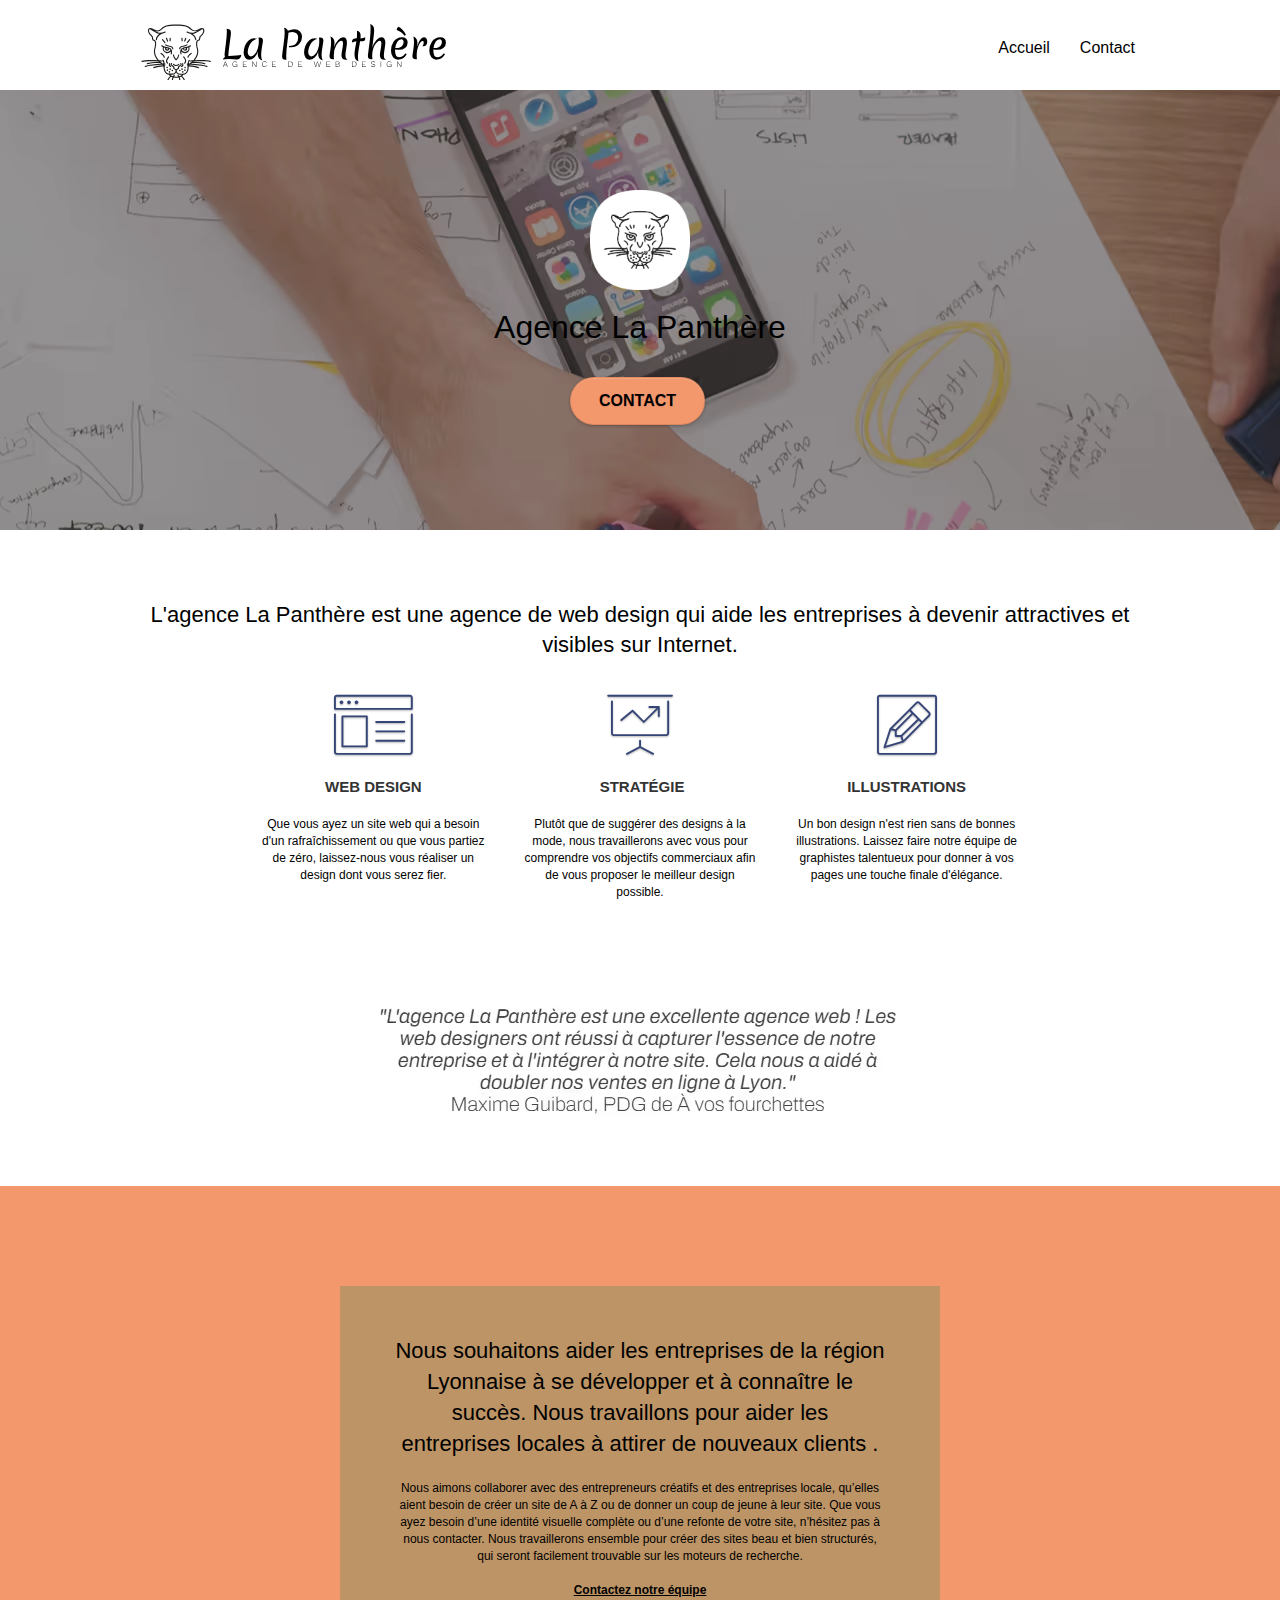
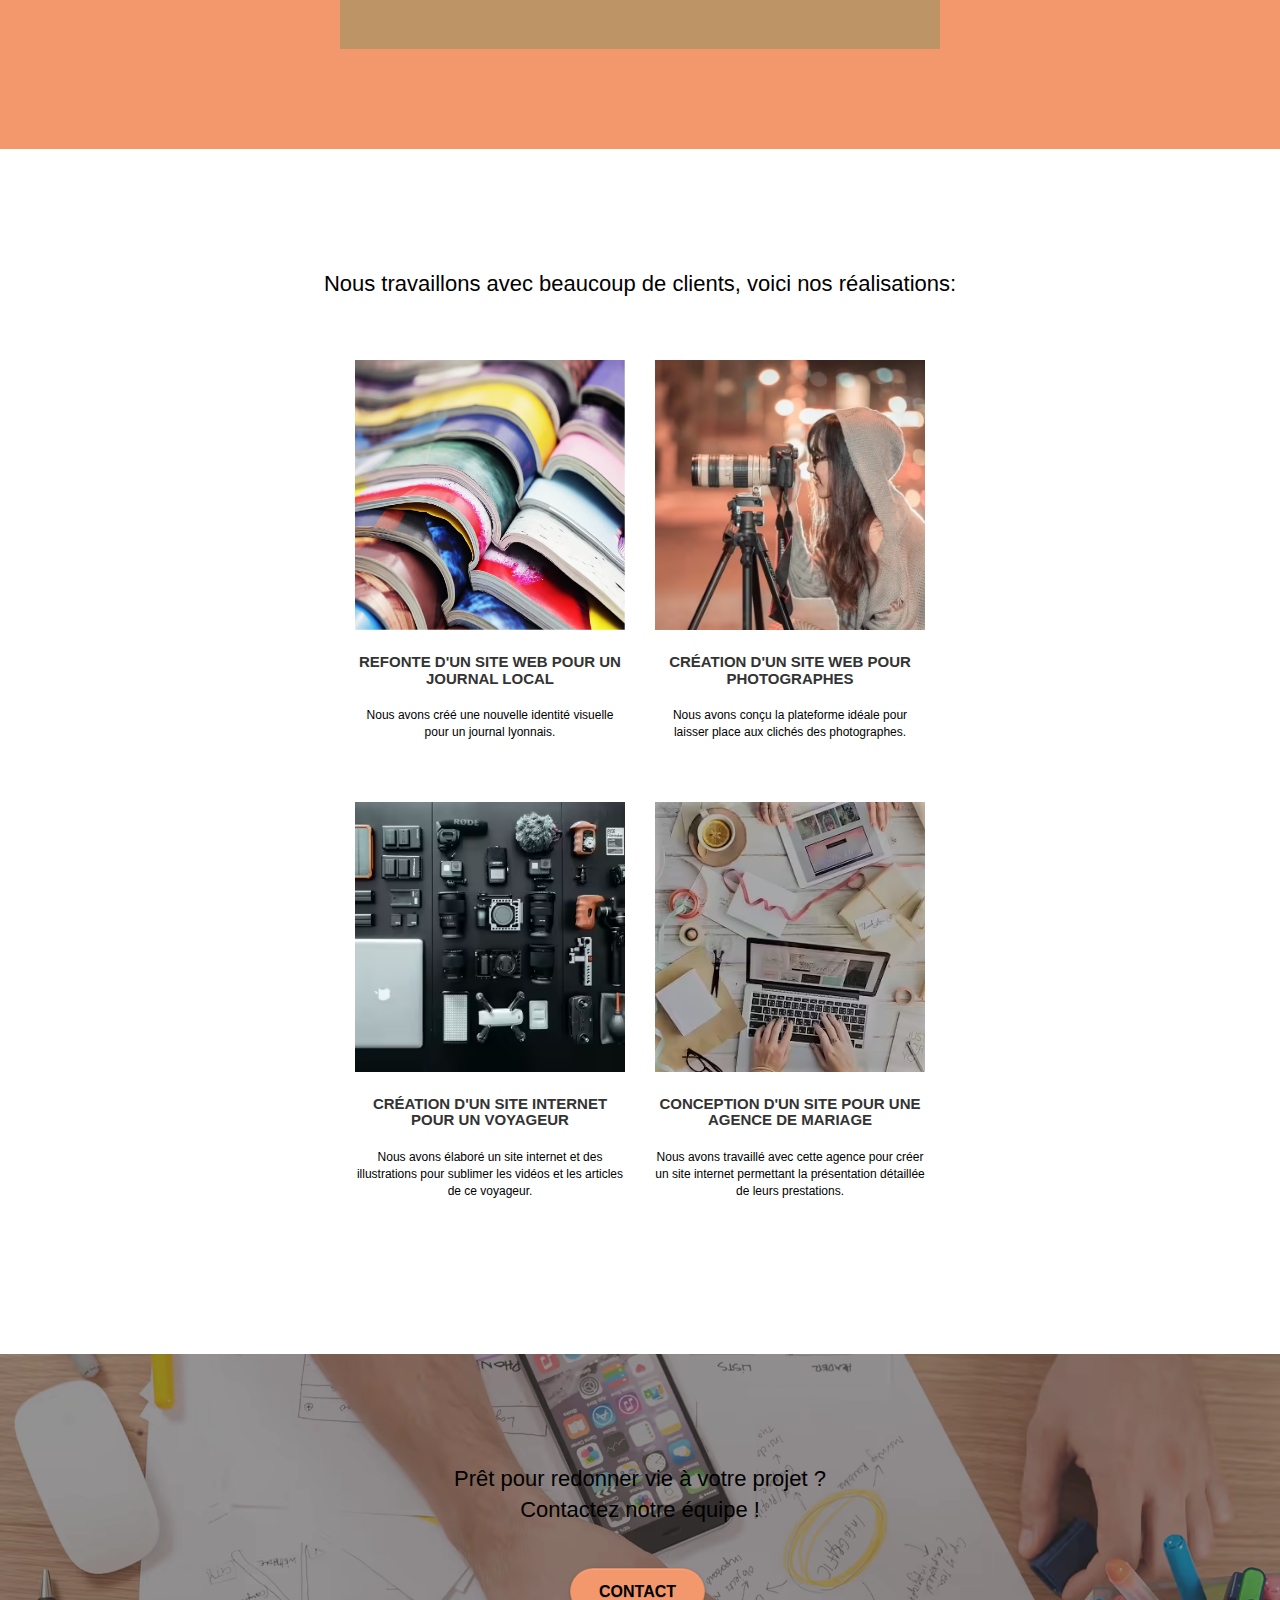
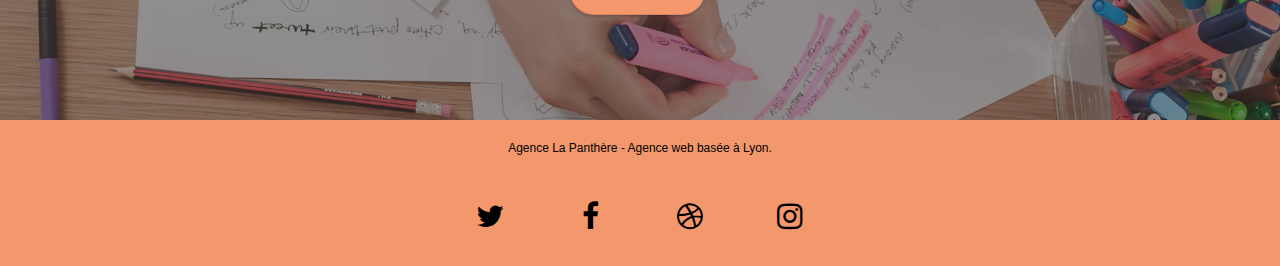
<file: index.html>
<!doctype html>
<html lang="fr">
<head>
    <meta charset="utf-8">
	<title>La Panthère | Agence de web design</title>
    <meta name="description" content="L'agence de Web Design La Panthère basée à Lyon aide les entreprises à améliorer leur visibilité sur le Net.">
	<meta name="viewport" content="width=device-width, initial-scale=1">
    <link rel="shortcut icon" type="image/png" href="favicon.avif">
	<link rel="preload" href="style.min.css" as="style" onload="this.onload=null;this.rel='stylesheet'">
	<noscript><link rel="stylesheet" href="style.min.css"></noscript>
    
	<link rel="stylesheet" type="text/css" href="./css/bootstrap.css">
	<link rel="stylesheet" type="text/css" href="./style.min.css">
	<link rel="stylesheet" type="text/css" href="./css/font-awesome.css">
	<link rel="stylesheet" type="text/css" href="./css/et-line.css">

<!-- Analytics -->
 
<!-- Analytics END -->
    
</head>
<body>
<!-- Principal conteneur -->
<div class="page-container">
    
<!-- bloc-0 -->
<div class="bloc bgc-white l-bloc " id="bloc-0">
	<div class="container bloc-sm">

		<nav class="navbar row">
			<div class="navbar-header">
				<a class="navbar-brand" href="index.html"><img src="./img/agence-la-panthere-monochrome.svg" alt="logo de l'agence de web design La Panthère"/></a>
				<button id="nav-toggle" type="button" class="ui-navbar-toggle navbar-toggle" data-toggle="collapse" data-target=".navbar-1">
					<span class="sr-only">Toggle navigation</span><span class="icon-bar"></span><span class="icon-bar"></span><span class="icon-bar"></span>
				</button>
			</div>
			<div class="collapse navbar-collapse navbar-1 special-dropdown-nav">
				<ul class="site-navigation nav navbar-nav">
					<li>
						<a href="index.html">Accueil</a>
					</li>
					<li>
					</li>
					<li>
						<a href="contact.html">Contact</a>
					</li>
				</ul>
			</div>
		</nav>
	</div>
</div>
<!-- bloc-0 END -->

<!-- bloc-1-presentation -->
<div class="bloc bgc-dark-slate-blue bg-banniere d-bloc bg-t-edge bloc-bg-texture texture-paper b-parallax" id="bloc-1-hero">
	<div class="container bloc-lg">
		<div class="row tight-width-whitespace">
			<div class="col-sm-12">
				<img src="img/logo.avif" class="center-block image-resize-mode" alt="Logo de l'agence de web design La Panthère" />
				<h1 class="text-center hero-bloc-text tc-white ">
					Agence La Panthère
				</h1>
				<div class="text-center">
					<a href="contact.html" class="btn btn-lg btn-clean btn-rd cta-hero btn-atomic-tangerine" id="cta-hero">Contact</a>
				</div>
			</div>
		</div>
	</div>
</div>
<!-- bloc-1-presentation END -->

<!-- bloc-2-services -->
<div class="bloc bgc-white l-bloc" id="bloc-2-services">
	<div class="container bloc-md">
		<div class="row">
			<div class="col-sm-12 text-center">
				<h2> L'agence La Panthère est une agence de web design qui aide les entreprises à devenir attractives et visibles sur Internet. </h2>
			</div>
		</div>
		<div class="row voffset-lg med-width-whitespace">
			<div class="col-sm-4">
				<div class="text-center">
					<span class="et-icon-browser sm-shadow icon-dark-slate-blue icons icon-lg"></span>
				</div>
				<h3 class="mg-md text-center">
					Web design
				</h3>
				<p class="text-center ">
					Que vous ayez un site web qui a besoin d'un rafraîchissement ou que vous partiez de zéro, laissez-nous vous réaliser un design dont vous serez fier.
				</p>
			</div>
			<div class="col-sm-4">
				<div class="text-center">
					<span class="et-icon-presentation sm-shadow icon-dark-slate-blue icons icon-lg"></span>
				</div>
				<h3 class="mg-md text-center">
					&nbsp;Stratégie
				</h3>
				<p class="text-center ">
					Plutôt que de suggérer des designs à la mode, nous travaillerons avec vous pour comprendre vos objectifs commerciaux afin de vous proposer le meilleur design possible.<br>
				</p>
			</div>
			<div class="col-sm-4">
				<div class="text-center">
					<span class="et-icon-edit sm-shadow icon-dark-slate-blue icons icon-lg"></span>
				</div>
				<h3 class="mg-md text-center">
					Illustrations
				</h3>
				<p class="text-center ">
					Un bon design n'est rien sans de bonnes illustrations. Laissez faire notre équipe de graphistes talentueux pour donner à vos pages une touche finale d'élégance.
				</p>
			</div>
		</div>
		<div class="row voffset-lg voffset">
			<div class="col-xs-12 col-md-8 col-md-offset-2 text-center">
				<img alt="Citation du PDG de A vos fourchettes : L'agence La Panthère est une excellente agence Web ! Les web designers ont réussi à capturer l'essence de notre entreprise et à l'intégrer à notre site. Cela nous a aidé à doubler nos ventes en ligne à Lyon." src="img/citation.avif" />

			</div>
		</div>
	</div>
</div>
<!-- bloc-2-services END -->

<!-- bloc-3-what-i-do -->
<div class="bloc tc-white bgc-atomic-tangerine bg-presentation d-bloc bloc-bg-texture texture-paper b-parallax" id="bloc-3-what-i-do">
	<div class="container bloc-lg">
		<div class="row tight-width-whitespace black-background">
			<div class="col-sm-12">
				<h2 class="mg-md text-center tc-white">
					Nous souhaitons aider les entreprises de la région Lyonnaise à se développer et à connaître le succès. Nous travaillons pour aider les entreprises locales à attirer de nouveaux clients .<br>
				</h2>
				<p class="text-center white">
					Nous aimons collaborer avec des entrepreneurs créatifs et des entreprises locale, qu’elles aient besoin de créer un site de A à Z ou de donner un coup de jeune à leur site. Que vous ayez besoin d’une identité visuelle complète ou d’une refonte de votre site, n’hésitez pas à nous contacter. Nous travaillerons ensemble pour créer des sites beau et bien structurés, qui seront facilement trouvable sur les moteurs de recherche. <br><br><a class="ltc-white bold-link" href="contact.html">Contactez notre équipe</a><br>
				</p>
			</div>
		</div>
	</div>
</div>
<!-- bloc-3-what-i-do END -->

<!-- bloc-4-portfolio -->
<div class="bloc bgc-white bg-lines-h2-bg bg-repeat l-bloc" id="bloc-4-portfolio">
	<div class="container bloc-lg">
		<div class="row">
			<div class="col-sm-12 text-center">
				<h2> Nous travaillons avec beaucoup de clients, voici nos réalisations: </h2>
			</div>
		</div>
		<div class="row tight-width-whitespace portfolio-row">
			<div class="col-sm-6">
				<a href="#"><img src="img/1.avif" alt="Refonte site web d'un journal" class="img-responsive portfolio-thumb" /></a>
				<h3 class="mg-md text-center">
					Refonte d'un site web pour un journal local
				</h3>
				<p class="text-center">
					Nous avons créé une nouvelle identité visuelle pour un journal lyonnais.
				</p>
			</div>
			<div class="col-sm-6">
				<a href="#"><img src="img/2.avif" class="img-responsive portfolio-thumb" alt="Création d'un site web pour photographes"/></a>
				<h3 class="mg-md text-center">
					Création d'un site web pour photographes
				</h3>
				<p class="text-center">
					Nous avons conçu la plateforme idéale pour laisser place aux clichés des photographes.
				</p>
			</div>
		</div>
		<div class="row tight-width-whitespace portfolio-row">
			<div class="col-sm-6">
				<a href="#"><img src="img/3.avif" class="img-responsive portfolio-thumb" alt="Création d'un site web pour voyageur"/></a>
				<h3 class="mg-md text-center">
					Création d'un site internet pour un voyageur
				</h3>
				<p class="text-center">
					Nous avons élaboré un site internet et des illustrations pour sublimer les vidéos et les articles de ce voyageur.
				</p>
			</div>
			<div class="col-sm-6">
				<a href="#"><img src="img/4.avif" class="img-responsive portfolio-thumb" alt="Création d'un site web pour agence de mariage"/></a>
				<h3 class="mg-md text-center">
					Conception d'un site pour une agence de mariage
				</h3>
				<p class="text-center">
					Nous avons travaillé avec cette agence pour créer un site internet permettant la présentation détaillée de leurs prestations.
				</p>
			</div>
		</div>
	</div>
</div>
<!-- bloc-4-portfolio END -->

<!-- bloc-5-cta -->
<div class="bloc bgc-dark-slate-blue bg-banniere d-bloc bloc-bg-texture texture-paper" id="bloc-5-cta">
	<div class="container bloc-lg">
		<div class="row">
			<h2 class="mg-md text-center tc-white">
				Prêt pour redonner vie à votre projet ?<br>Contactez notre équipe !
			</h2>
			<div class="col-sm-12 text-center">
				<a href="contact.html" class="btn btn-atomic-tangerine btn-clean btn-rd btn-lg cta-hero">Contact</a>
			</div>
		</div>
	</div>
</div>
<!-- bloc-5-cta END -->

<!-- Footer - bloc-8 -->
<div class="bloc bgc-atomic-tangerine d-bloc" id="bloc-8">
	<div class="container bloc-sm">
		<div class="row">
			<div class="col-sm-12">
				<p class="text-center white">
					Agence La Panthère - Agence web basée à Lyon.<br>
				</p>
				<div class="row row-no-gutters social">
					<div class="col-sm-3">
						<div class="text-center">
							<a class="social" href="twitter.com" aria-label="Compte Twitter"><span class="fa fa-twitter icon-md"></span></a>
						</div>
					</div>
					<div class="col-sm-3">
						<div class="text-center">
							<a class="social" href="facebook.com" aria-label="Compte Facebook"><span class="fa fa-facebook icon-md"></span></a>
						</div>
					</div>
					<div class="col-sm-3">
						<div class="text-center">
							<a class="social" href="dribbble.com" aria-label="Compte Dribbble"><span class="fa fa-dribbble icon-md"></span></a>
						</div>
					</div>
					<div class="col-sm-3">
						<div class="text-center">
							<a class="social" href="instagram.com" aria-label="Compte Instagram"><span class="fa fa-instagram icon-md"></span></a>
						</div>
					</div>
				</div>
			</div>
		</div>
	</div>
</div>
<!-- Footer - bloc-8 END -->

</div>
<!-- Principal conteneur END -->

	<script src="./js/jquery-2.1.0.js"></script>
	<script src="./js/bootstrap.js"></script>
	<script src="./js/blocs.js"></script>
	<script src="./js/jquery.touchSwipe.js" defer></script>
	<script src="./js/gmaps.js"></script>

</body>
</html>
</file>
<file: css/et-line.css>
@font-face {
    font-family: et-line;
    src: url(../fonts/et-line.eot);
    src: url(../fonts/et-line.eot?#iefix) format('embedded-opentype'), url(../fonts/et-line.woff) format('woff'), url(../fonts/et-line.ttf) format('truetype'), url(../fonts/et-line.svg#et-line) format('svg');
    font-weight: 400;
    font-style: normal
}

.et-icon-adjustments,
.et-icon-alarmclock,
.et-icon-anchor,
.et-icon-aperture,
.et-icon-attachment,
.et-icon-bargraph,
.et-icon-basket,
.et-icon-beaker,
.et-icon-bike,
.et-icon-book-open,
.et-icon-briefcase,
.et-icon-browser,
.et-icon-calendar,
.et-icon-camera,
.et-icon-caution,
.et-icon-chat,
.et-icon-circle-compass,
.et-icon-clipboard,
.et-icon-clock,
.et-icon-cloud,
.et-icon-compass,
.et-icon-desktop,
.et-icon-dial,
.et-icon-document,
.et-icon-documents,
.et-icon-download,
.et-icon-dribbble,
.et-icon-edit,
.et-icon-envelope,
.et-icon-expand,
.et-icon-facebook,
.et-icon-flag,
.et-icon-focus,
.et-icon-gears,
.et-icon-genius,
.et-icon-gift,
.et-icon-global,
.et-icon-globe,
.et-icon-googleplus,
.et-icon-grid,
.et-icon-happy,
.et-icon-hazardous,
.et-icon-heart,
.et-icon-hotairballoon,
.et-icon-hourglass,
.et-icon-key,
.et-icon-laptop,
.et-icon-layers,
.et-icon-lifesaver,
.et-icon-lightbulb,
.et-icon-linegraph,
.et-icon-linkedin,
.et-icon-lock,
.et-icon-magnifying-glass,
.et-icon-map,
.et-icon-map-pin,
.et-icon-megaphone,
.et-icon-mic,
.et-icon-mobile,
.et-icon-newspaper,
.et-icon-notebook,
.et-icon-paintbrush,
.et-icon-paperclip,
.et-icon-pencil,
.et-icon-phone,
.et-icon-picture,
.et-icon-pictures,
.et-icon-piechart,
.et-icon-presentation,
.et-icon-pricetags,
.et-icon-printer,
.et-icon-profile-female,
.et-icon-profile-male,
.et-icon-puzzle,
.et-icon-quote,
.et-icon-recycle,
.et-icon-refresh,
.et-icon-ribbon,
.et-icon-rss,
.et-icon-sad,
.et-icon-scissors,
.et-icon-scope,
.et-icon-search,
.et-icon-shield,
.et-icon-speedometer,
.et-icon-strategy,
.et-icon-streetsign,
.et-icon-tablet,
.et-icon-target,
.et-icon-telescope,
.et-icon-toolbox,
.et-icon-tools,
.et-icon-tools-2,
.et-icon-trophy,
.et-icon-tumblr,
.et-icon-twitter,
.et-icon-upload,
.et-icon-video,
.et-icon-wallet,
.et-icon-wine {
    font-family: et-line;
    speak: none;
    font-style: normal;
    font-weight: 400;
    font-variant: normal;
    text-transform: none;
    line-height: 1;
    -webkit-font-smoothing: antialiased;
    -moz-osx-font-smoothing: grayscale;
    display: inline-block
}

.et-icon-mobile:before {
    content: "\e000"
}

.et-icon-laptop:before {
    content: "\e001"
}

.et-icon-desktop:before {
    content: "\e002"
}

.et-icon-tablet:before {
    content: "\e003"
}

.et-icon-phone:before {
    content: "\e004"
}

.et-icon-document:before {
    content: "\e005"
}

.et-icon-documents:before {
    content: "\e006"
}

.et-icon-search:before {
    content: "\e007"
}

.et-icon-clipboard:before {
    content: "\e008"
}

.et-icon-newspaper:before {
    content: "\e009"
}

.et-icon-notebook:before {
    content: "\e00a"
}

.et-icon-book-open:before {
    content: "\e00b"
}

.et-icon-browser:before {
    content: "\e00c"
}

.et-icon-calendar:before {
    content: "\e00d"
}

.et-icon-presentation:before {
    content: "\e00e"
}

.et-icon-picture:before {
    content: "\e00f"
}

.et-icon-pictures:before {
    content: "\e010"
}

.et-icon-video:before {
    content: "\e011"
}

.et-icon-camera:before {
    content: "\e012"
}

.et-icon-printer:before {
    content: "\e013"
}

.et-icon-toolbox:before {
    content: "\e014"
}

.et-icon-briefcase:before {
    content: "\e015"
}

.et-icon-wallet:before {
    content: "\e016"
}

.et-icon-gift:before {
    content: "\e017"
}

.et-icon-bargraph:before {
    content: "\e018"
}

.et-icon-grid:before {
    content: "\e019"
}

.et-icon-expand:before {
    content: "\e01a"
}

.et-icon-focus:before {
    content: "\e01b"
}

.et-icon-edit:before {
    content: "\e01c"
}

.et-icon-adjustments:before {
    content: "\e01d"
}

.et-icon-ribbon:before {
    content: "\e01e"
}

.et-icon-hourglass:before {
    content: "\e01f"
}

.et-icon-lock:before {
    content: "\e020"
}

.et-icon-megaphone:before {
    content: "\e021"
}

.et-icon-shield:before {
    content: "\e022"
}

.et-icon-trophy:before {
    content: "\e023"
}

.et-icon-flag:before {
    content: "\e024"
}

.et-icon-map:before {
    content: "\e025"
}

.et-icon-puzzle:before {
    content: "\e026"
}

.et-icon-basket:before {
    content: "\e027"
}

.et-icon-envelope:before {
    content: "\e028"
}

.et-icon-streetsign:before {
    content: "\e029"
}

.et-icon-telescope:before {
    content: "\e02a"
}

.et-icon-gears:before {
    content: "\e02b"
}

.et-icon-key:before {
    content: "\e02c"
}

.et-icon-paperclip:before {
    content: "\e02d"
}

.et-icon-attachment:before {
    content: "\e02e"
}

.et-icon-pricetags:before {
    content: "\e02f"
}

.et-icon-lightbulb:before {
    content: "\e030"
}

.et-icon-layers:before {
    content: "\e031"
}

.et-icon-pencil:before {
    content: "\e032"
}

.et-icon-tools:before {
    content: "\e033"
}

.et-icon-tools-2:before {
    content: "\e034"
}

.et-icon-scissors:before {
    content: "\e035"
}

.et-icon-paintbrush:before {
    content: "\e036"
}

.et-icon-magnifying-glass:before {
    content: "\e037"
}

.et-icon-circle-compass:before {
    content: "\e038"
}

.et-icon-linegraph:before {
    content: "\e039"
}

.et-icon-mic:before {
    content: "\e03a"
}

.et-icon-strategy:before {
    content: "\e03b"
}

.et-icon-beaker:before {
    content: "\e03c"
}

.et-icon-caution:before {
    content: "\e03d"
}

.et-icon-recycle:before {
    content: "\e03e"
}

.et-icon-anchor:before {
    content: "\e03f"
}

.et-icon-profile-male:before {
    content: "\e040"
}

.et-icon-profile-female:before {
    content: "\e041"
}

.et-icon-bike:before {
    content: "\e042"
}

.et-icon-wine:before {
    content: "\e043"
}

.et-icon-hotairballoon:before {
    content: "\e044"
}

.et-icon-globe:before {
    content: "\e045"
}

.et-icon-genius:before {
    content: "\e046"
}

.et-icon-map-pin:before {
    content: "\e047"
}

.et-icon-dial:before {
    content: "\e048"
}

.et-icon-chat:before {
    content: "\e049"
}

.et-icon-heart:before {
    content: "\e04a"
}

.et-icon-cloud:before {
    content: "\e04b"
}

.et-icon-upload:before {
    content: "\e04c"
}

.et-icon-download:before {
    content: "\e04d"
}

.et-icon-target:before {
    content: "\e04e"
}

.et-icon-hazardous:before {
    content: "\e04f"
}

.et-icon-piechart:before {
    content: "\e050"
}

.et-icon-speedometer:before {
    content: "\e051"
}

.et-icon-global:before {
    content: "\e052"
}

.et-icon-compass:before {
    content: "\e053"
}

.et-icon-lifesaver:before {
    content: "\e054"
}

.et-icon-clock:before {
    content: "\e055"
}

.et-icon-aperture:before {
    content: "\e056"
}

.et-icon-quote:before {
    content: "\e057"
}

.et-icon-scope:before {
    content: "\e058"
}

.et-icon-alarmclock:before {
    content: "\e059"
}

.et-icon-refresh:before {
    content: "\e05a"
}

.et-icon-happy:before {
    content: "\e05b"
}

.et-icon-sad:before {
    content: "\e05c"
}

.et-icon-facebook:before {
    content: "\e05d"
}

.et-icon-twitter:before {
    content: "\e05e"
}

.et-icon-googleplus:before {
    content: "\e05f"
}

.et-icon-rss:before {
    content: "\e060"
}

.et-icon-tumblr:before {
    content: "\e061"
}

.et-icon-linkedin:before {
    content: "\e062"
}

.et-icon-dribbble:before {
    content: "\e063"
}
</file>
<file: style.min.css>
.d-bloc .navbar-toggle .icon-bar,body{background:#fff}.bloc .container,.row.row-no-gutters>[class*=" col-"],.row.row-no-gutters>[class^=col-]{padding-right:0;padding-left:0}.nav-center .navbar-brand img,body{margin:0}.nav-invert .navbar .nav,.nav>li{float:left}a,button{outline:0!important}.scrollToTop,a,button{transition:.3s ease-in-out}h3,h4{color:#333!important}body{padding:0;overflow-x:hidden;-webkit-font-smoothing:antialiased;-moz-osx-font-smoothing:grayscale}a:hover{text-decoration:none;cursor:pointer}#page-loading-blocs-notifaction{position:fixed;top:0;bottom:0;width:100%;z-index:100000;background:url("img/pageload-spinner.gif") center center no-repeat #fff}.bloc{width:100%;clear:both;background:50% 50%/cover no-repeat;padding:0 50px;-webkit-background-size:cover;-moz-background-size:cover;-o-background-size:cover;position:relative}.bloc-lg{padding:100px 50px}.bloc-md{padding:50px}.bloc-sm{padding:20px 50px}.bg-b-edge,.bg-bl-edge,.bg-br-edge,.bg-center,.bg-l-edge,.bg-r-edge,.bg-repeat,.bg-t-edge,.bg-tl-edge,.bg-tr-edge{-webkit-background-size:auto!important;-moz-background-size:auto!important;-o-background-size:auto!important;background-size:auto!important}.bg-repeat,.nav>li a:focus,.nav>li a:hover{background:0 0}.bg-t-edge{background:top no-repeat}.bloc-bg-texture::before{content:"";background-size:2px 2px;position:absolute;top:0;bottom:0;left:0;right:0}.texture-paper::before{background-size:280px 280px}.nav>li>.dropdown a,.navbar-toggle:hover{background:0 0!important}.b-parallax{background-attachment:fixed}.d-bloc{color:rgba(255,255,255,.7)}.d-bloc button:hover{color:rgba(255,255,255,.9)}.d-bloc .icon-round,.d-bloc .icon-rounded,.d-bloc .icon-semi-rounded-a,.d-bloc .icon-semi-rounded-b,.d-bloc .icon-square{border-color:rgba(255,255,255,.9)}.d-bloc .divider-h span{border-color:rgba(255,255,255,.2)}.d-bloc .a-btn:hover,.d-bloc .navbar a:hover,.d-bloc .navbar-brand:hover,.d-bloc a:hover .icon-lg,.d-bloc a:hover .icon-md,.d-bloc a:hover .icon-sm,.d-bloc a:hover .icon-xl,.d-bloc h1 a:hover,.d-bloc h2 a:hover,.d-bloc h3 a:hover,.d-bloc h4 a:hover,.d-bloc h5 a:hover,.d-bloc h6 a:hover,.d-bloc p a:hover{color:#fff}.d-bloc .btn-wire,.d-bloc .btn-wire:hover{color:#fff;border-color:#fff}.d-bloc .panel,.d-bloc .panel .a-btn,.d-bloc .panel .a-btn:hover,.d-bloc .panel button:hover,.l-bloc,.l-bloc .a-btn,.l-bloc .a-btn:hover,.l-bloc .navbar a,.l-bloc .navbar a:hover,.l-bloc .navbar-brand,.l-bloc .navbar-brand:hover,.l-bloc .navbar-toggle .icon-bar,.l-bloc a .icon-lg,.l-bloc a .icon-md,.l-bloc a .icon-sm,.l-bloc a .icon-xl,.l-bloc a:hover .icon-lg,.l-bloc a:hover .icon-md,.l-bloc a:hover .icon-sm,.l-bloc a:hover .icon-xl,.l-bloc button:hover,.l-bloc h1 a,.l-bloc h1 a:hover,.l-bloc h2 a,.l-bloc h2 a:hover,.l-bloc h3 a,.l-bloc h3 a:hover,.l-bloc h4 a,.l-bloc h4 a:hover,.l-bloc h5 a,.l-bloc h5 a:hover,.l-bloc h6 a,.l-bloc h6 a:hover,.l-bloc p a,.l-bloc p a:hover,.tc-white,a,h1{color:#000}.d-bloc .panel .divider-h span,.d-bloc .panel icon,.l-bloc .divider-h span,.l-bloc .icon-round,.l-bloc .icon-rounded,.l-bloc .icon-semi-rounded-a,.l-bloc .icon-semi-rounded-b,.l-bloc .icon-square{border-color:#000}.d-bloc .panel .btn-wire,.d-bloc .panel .btn-wire:hover,.l-bloc .btn-wire,.l-bloc .btn-wire:hover{color:#000;border-color:#000}.voffset{margin-top:30px}.voffset-lg{margin-top:80px}.row-no-gutters{margin-right:0;margin-left:0}#bloc-1-hero h1{font-size:32px}.navbar{margin-bottom:0;z-index:1}.navbar-brand{padding:3px 15px;font-size:25px;font-weight:600;line-height:44px;height:40px}.navbar-brand img{max-height:200px;margin:0 5px 0 0;display:inline}.navbar-brand img[src$=svg]{min-width:100px}.navbar .nav{padding-top:2px;margin-right:-16px;float:right;z-index:1}.nav>li{margin-top:4px;font-size:16px}.navbar-nav .open .dropdown-menu>li>a{text-align:inherit}.navbar-toggle{margin:10px 10px 0 0;border:0}.mg-lg,.mg-md{margin-top:10px}.navbar-toggle .icon-bar{background-color:rgba(0,0,0,.5);width:26px}.nav-invert .navbar-brand,.nav-invert .navbar-header{float:right;position:relative;z-index:2}@media (min-width:768px){.site-navigation{position:absolute;top:50%;right:20px;transform:translate(0,-50%);-webkit-transform:translateY(-50%)}.nav>li .dropdown-menu a,.nav>li .dropdown-menu a:hover{color:#484848}.nav-invert .site-navigation{left:0;right:0}.nav-center{text-align:center}.nav-center .navbar-header{width:100%}.nav-center .nav>li,.nav-center .navbar-brand,.nav-center .navbar-header{float:none;display:inline-block}.nav-center .site-navigation{position:relative;width:100%;right:0;margin-right:0;margin-top:20px}.nav-center.mini-nav .navbar-toggle{float:none;margin:10px auto 0}}.nav>li>.dropdown a{display:block;padding:14px 15px}nav .caret{margin:0 5px}.dropdown-menu .dropdown-menu{top:-8px;left:100%}.dropdown-menu .dropmenu-flow-right{top:100%;left:0;margin-left:-1px;border-top-left-radius:0;border-top-right-radius:0}.dropdown-menu .dropdown span{border:4px solid #000;border-top-color:transparent;border-right-color:transparent;border-bottom-color:transparent;margin:6px -5px 0 0!important;float:right}.mg-md{margin-bottom:20px}.mg-lg{margin-bottom:40px}.btn{margin:0 5px 5px 0}.btn.pull-right{margin:0 0 5px 5px}.btn-d,.btn-d:focus,.btn-d:hover{color:#fff;background:rgba(0,0,0,.3)}.close-lightbox,.lightbox-caption,.next-lightbox,.prev-lightbox{background:rgba(0,0,0,.5);position:absolute}.btn-rd{border-radius:40px}.btn-clean{border:1px solid rgba(0,0,0,.08);border-bottom-color:rgba(0,0,0,.1);text-shadow:0 1px 0 rgba(0,0,1,.1);box-shadow:0 1px 3px rgba(0,0,1,.25),inset 0 1px 0 0 rgba(255,255,255,.15)}.icon-md{font-size:30px!important}.icon-lg{font-size:60px!important}.sm-shadow{text-shadow:0 1px 2px rgba(0,0,0,.3)}.panel-sq,.panel-sq .panel-footer,.panel-sq .panel-heading{border-radius:0}.panel-rd{border-radius:30px}.panel-rd .panel-heading{border-radius:29px 29px 0 0}.panel-rd .panel-footer{border-radius:0 0 29px 29px}.form-control{border-color:rgba(0,0,0,.1);box-shadow:none}.scrollToTop{width:40px;height:40px;position:fixed;bottom:20px;right:20px;z-index:500}.scrollToTop span{margin-top:6px}.showScrollTop{font-size:14px;opacity:1}a[data-lightbox]{position:relative;display:block;text-align:center}a[data-lightbox]:hover::before{content:"+";font-family:HelveticaNeue-Light,"Helvetica Neue Light","Helvetica Neue",Helvetica,Arial;font-size:32px;width:50px;height:50px;margin-left:-25px;border-radius:50%;background:rgba(0,0,0,.6);color:#fff;font-weight:100;z-index:1;position:absolute;top:50%;transform:translateY(-50%);-webkit-transform:translateY(-50%)}a[data-lightbox]:hover img{opacity:.6;-webkit-animation-fill-mode:none;animation-fill-mode:none}#lightbox-modal{display:flex;align-items:center}#lightbox-modal .modal-dialog{width:90%;max-width:900px;margin:0 auto}#lightbox-modal .modal-dialog img{max-height:90vh;margin:0 auto}.lightbox-caption{padding:20px;color:#fff;left:15px;right:15px;bottom:5px}.close-lightbox{color:#fff;font-size:30px;top:20px;right:20px;z-index:20;border:none;line-height:30px;padding:0 9px 5px;opacity:.3}.close-lightbox:hover,.next-lightbox:hover,.prev-lightbox:hover{opacity:1;color:#fff}.next-lightbox,.prev-lightbox{font-size:20px;color:rgba(255,255,255,.9);transition:.2s ease-in-out;top:45%;z-index:1;opacity:.4}.next-lightbox{padding:6px 8px 1px 13px;right:25px}.prev-lightbox{padding:6px 13px 1px 10px;left:25px}.snapshot-lb .modal-body{padding-bottom:45px}.snapshot-lb .lightbox-caption{padding:0;color:rgba(0,0,0,.5);background:0 0}a,h1{font-family:helvetica;font-weight:400}.container{max-width:1000px}.hero-bloc-text{font-size:38px}.hero-bloc-text-sub{font-size:36px}.statement-bloc-text{line-height:26px;font-style:italic;font-size:20px;text-align:center;font-weight:lighter;max-width:520px;margin:auto}.cta-hero,h3{text-transform:uppercase;font-weight:700}p{font-size:12px}.tight-width-whitespace{max-width:600px;margin:auto}.h1{font-size:20px;font-family:"Open Sans"}.cta-hero{margin-top:22px;color:#fff!important;padding:12px 28px;font-size:16px}.social{max-width:400px;margin:auto;padding-top:10px;font-size:48px}h2{font-size:22px;line-height:1.4em}h3{font-size:15px}.med-width-whitespace{max-width:800px;margin:auto;box-shadow:0 0 0 #000}.icons{margin-bottom:14px;margin-top:24px}.ltc-white,.ltc-white:hover,.white{color:#000!important}.portfolio-thumb{margin-bottom:24px}.portfolio-row{margin-bottom:44px;margin-top:50px}.avatar{box-shadow:0 4px 9px rgba(0,0,0,.3)}.black-background{background-color:rgba(165,147,99,.7);padding:40px}.bold-link{font-weight:900;text-decoration:underline!important}.bgc-white{background-color:#fff}.bgc-dark-slate-blue{background-color:#364577}.bgc-atomic-tangerine{background-color:#f3976c}.btn-atomic-tangerine{background:#f3976c;color:#000!important}.btn-atomic-tangerine:hover{background:#c27956!important;color:#000!important}.ltc-atomic-tangerine{color:#f3976c!important}.ltc-atomic-tangerine:hover{color:#c27956!important}.icon-dark-slate-blue{color:#364577!important;border-color:#364577!important}.bg-dots-bg{background-image:url("img/agence-la-panthere.avif")}.bg-banniere,.bg-presentation{background-image:url("img/image-de-presentation.avif")}@media (max-width:1024px){.bloc{padding-left:20px;padding-right:20px}.bloc-tile-2.full-width-bloc .container,.bloc-tile-3.full-width-bloc .container,.bloc-tile-4.full-width-bloc .container,.bloc.full-width-bloc{padding-left:0;padding-right:0}}@media (max-width:992px) and (min-width:768px){.navbar .nav{max-width:80%}.nav-center.navbar .nav{max-width:100%}}@media only screen and (min-device-width:768px) and (max-device-width:1024px) and (orientation:landscape){.b-parallax{background-attachment:scroll}}@media only screen and (min-device-width:1024px) and (max-device-width:1366px) and (-webkit-min-device-pixel-ratio:1.5){.b-parallax{background-attachment:scroll}}@media (max-width:991px){.container{width:100%}.b-parallax{background-attachment:scroll}#hero-bloc,.page-container{overflow-x:hidden;position:relative}.bloc{padding-left:constant(safe-area-inset-left);padding-right:constant(safe-area-inset-right)}.bloc-group,.bloc-group .bloc{display:block;width:100%}.bloc-fill-screen .fill-bloc-bottom-edge,.bloc-fill-screen .fill-bloc-top-edge{padding:0 20px;padding-left:constant(safe-area-inset-left);padding-right:constant(safe-area-inset-right)}}@media (max-width:400px){.bloc{padding-left:0;padding-right:0}}@media (max-width:767px){.page-container{overflow-x:hidden;position:relative}#disqus_thread,h1,h2,h3,h4,h5,h6,p{padding-left:10px!important;padding-right:10px!important}.b-parallax{background-attachment:scroll}.navbar .nav{padding-top:0;border-top:1px solid rgba(0,0,0,.2);float:none!important}.navbar.row{margin-left:0;margin-right:0}.site-navigation{position:inherit;transform:none;-webkit-transform:none;-ms-transform:none}.nav>li{margin-top:0;border-bottom:1px solid rgba(0,0,0,.1);background:rgba(0,0,0,.05);text-align:left;padding-left:15px;width:100%}.nav>li:hover{background:rgba(0,0,0,.08)}.dropdown .dropdown a .caret{float:none;margin:5px 0 0 10px!important;border:4px solid #000;border-bottom-color:transparent;border-right-color:transparent;border-left-color:transparent}#hero-bloc .navbar .nav{background:rgba(0,0,0,.8)}#hero-bloc .navbar .nav a{color:rgba(255,255,255,.6)}.hero{padding:50px 0}.hero-nav{left:-1px;right:-1px}.navbar-collapse{padding:0;overflow-x:hidden;-webkit-box-shadow:none;box-shadow:none}.navbar-brand img{max-height:40px;width:auto}.nav-invert .navbar-header{float:none;width:100%}.nav-invert .navbar-toggle{float:left;margin-left:10px}.bloc,.bloc-fill-screen .fill-bloc-bottom-edge,.bloc-fill-screen .fill-bloc-top-edge,.bloc-md,.bloc-sm,.bloc-tile-2 .container,.bloc-tile-3 .container,.bloc-tile-4 .container{padding-left:0;padding-right:0}.bloc-lg,.bloc-xl,.bloc-xxl{padding:40px 0}.a-block{padding:0 10px}.btn-dwn{display:none}.voffset{margin-top:5px}.voffset-md{margin-top:20px}.voffset-lg{margin-top:30px}form{padding:5px}.close-lightbox{display:inline-block}.blocsapp-device-iphone5{background-size:216px 425px;padding-top:60px;width:216px;height:425px}.blocsapp-device-iphone5 img{width:180px;height:320px}.bloc-mob-center-text{text-align:center}}.center-block{width:100px}.navbar-brand>img{width:100%}.bg-banniere{background-image: url(img/agence-la-panthere.avif);}@media (max-width:425px){.col-sm-6>a>img{width:100%}.col-xs-12>img{width:90%}}
</file>
